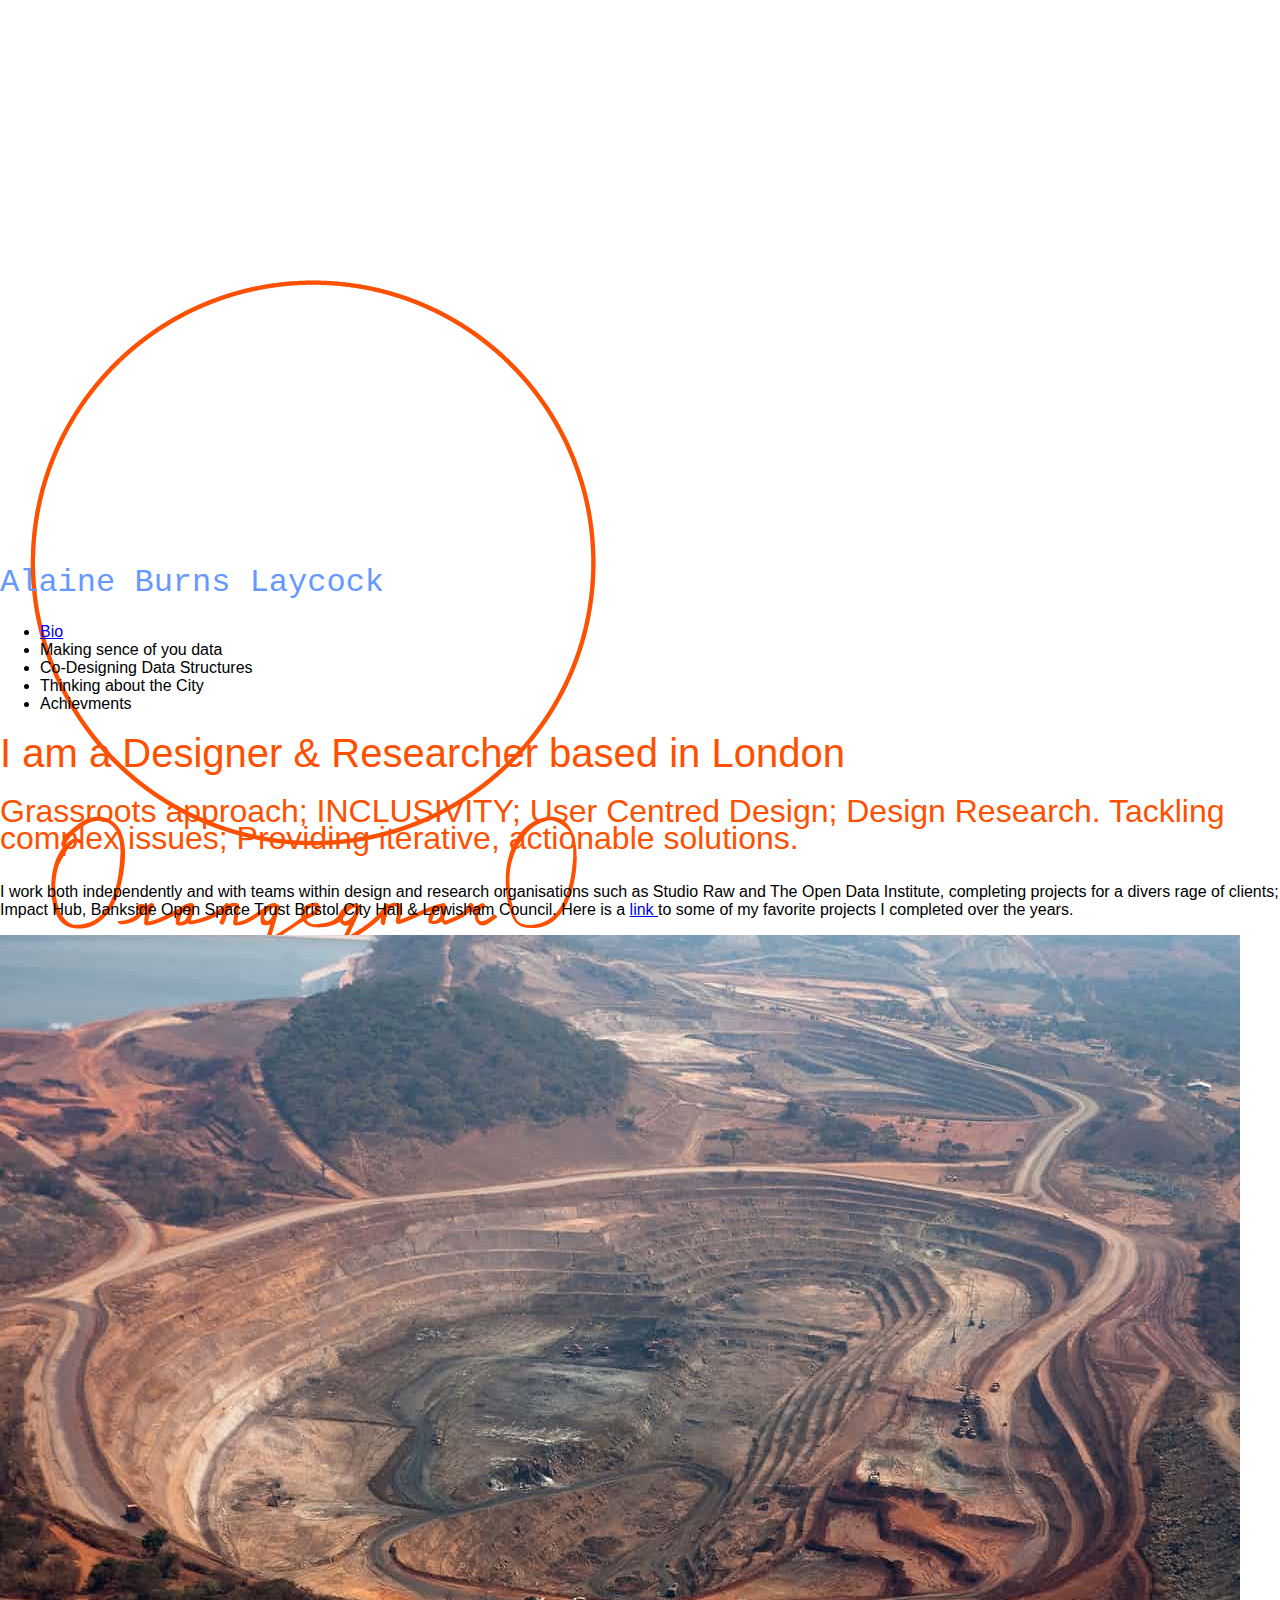
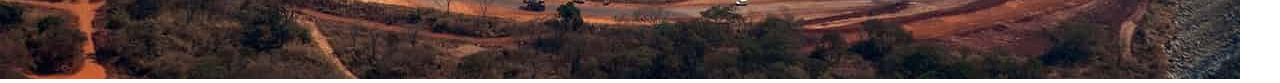
<file: index.html>
<!DOCTYPE html>
<html>

<head>
    <script type="text/javascript" src="https://orangegnaro.github.io/set-up-test/js/instafeed.js"></script>
    <script type="text/javascript" src="https://orangegnaro.github.io/set-up-test/js/custom.js"></script>
    <link rel="stylesheet" href="https://orangegnaro.github.io/set-up-test/css/main.css">
<title>Alaine Burns Laycock</title>
</head>

<body>
  <div class="container">
  <div class="logo">
  <img src="https://orangegnaro.github.io/set-up-test/assets/circlelogorgb.png"alt="logo,orange circle">
</div>
  <div class="nav">
  	<h2>Alaine Burns Laycock</h2>
  	<ul>
      <li><a href="https://orangegnaro.github.io/set-up-test/pages/bio.html">Bio</a></li>
  		<li>Making sence of you data</li>
      <li>Co-Designing Data Structures</li>
  		<li>Thinking about the City</li>
      <li>Achievments</li>
		</ul>
  </div>
  <div class="main">
  	<h1>I am a Designer & Researcher based in London</h1>
  	<h3>Grassroots approach; INCLUSIVITY; User Centred Design; Design Research. Tackling complex issues; Providing iterative, actionable solutions.</h3>
		<p>I work both independently and with teams within design and research organisations such as Studio Raw and The Open Data Institute, completing projects for a divers rage of clients; Impact Hub, Bankside Open Space Trust Bristol City Hall & Lewisham Council. Here is a <a
href="https://www.behance.net/OrangegnarO">link </a> to some of my favorite projects I completed over the years.

  	</p>

  	<img src="https://orangegnaro.github.io/set-up-test/assets/4000.jpg">

  </div>
</div>
<div id="instafeed">
</div>
</body>
</html>
</file>
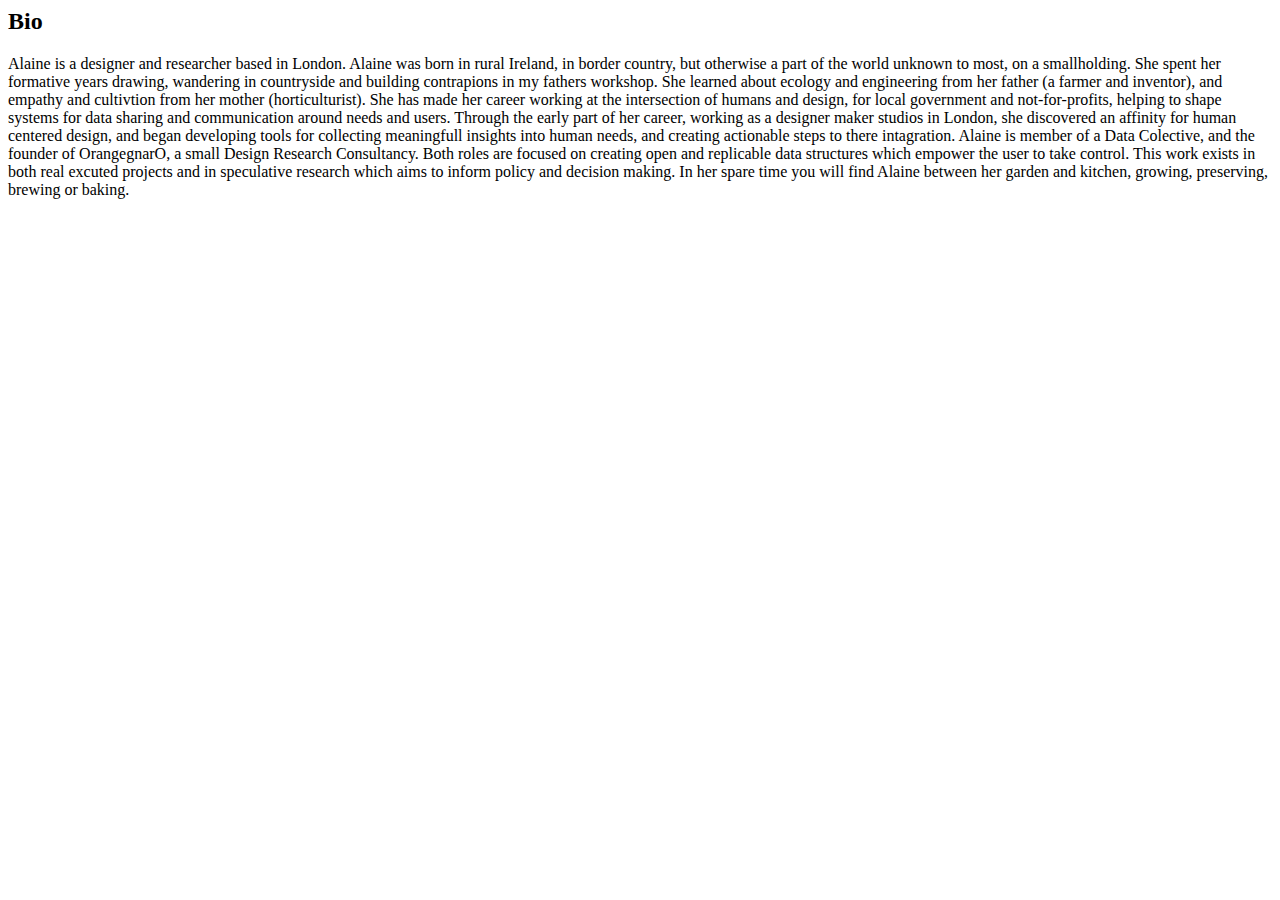
<file: pages/bio.html>
<html lang="en" dir="ltr">
  <head>
    <meta charset="utf-8">
    <title>Bio</title>
  </head>
  <body>
    <h2>Bio</h2>
    <p1>Alaine is a designer and researcher based in London. Alaine was born in rural Ireland, in border country, but otherwise a part of the world unknown to most, on a smallholding. She spent her formative years drawing, wandering in countryside and building contrapions in my fathers workshop. She learned about ecology and engineering from her father (a farmer and inventor), and empathy and cultivtion from her mother (horticulturist). She has made her career working at the intersection of humans and design, for local government and not-for-profits, helping to shape systems for data sharing and communication around needs and users. Through the early part of her career, working as a designer maker studios in London, she discovered an affinity for human centered design, and began developing tools for collecting meaningfull insights into human needs, and creating actionable steps to there intagration. Alaine is member of a Data Colective, and the founder of OrangegnarO, a small Design Research Consultancy. Both roles are focused on creating open and replicable data structures which empower the user to take control. This work exists in both real excuted projects and in speculative research which aims to inform policy and decision making. In her spare time you will find Alaine between her garden and kitchen, growing, preserving, brewing or baking.
    </p1>

  </body>
</html>
</file>
